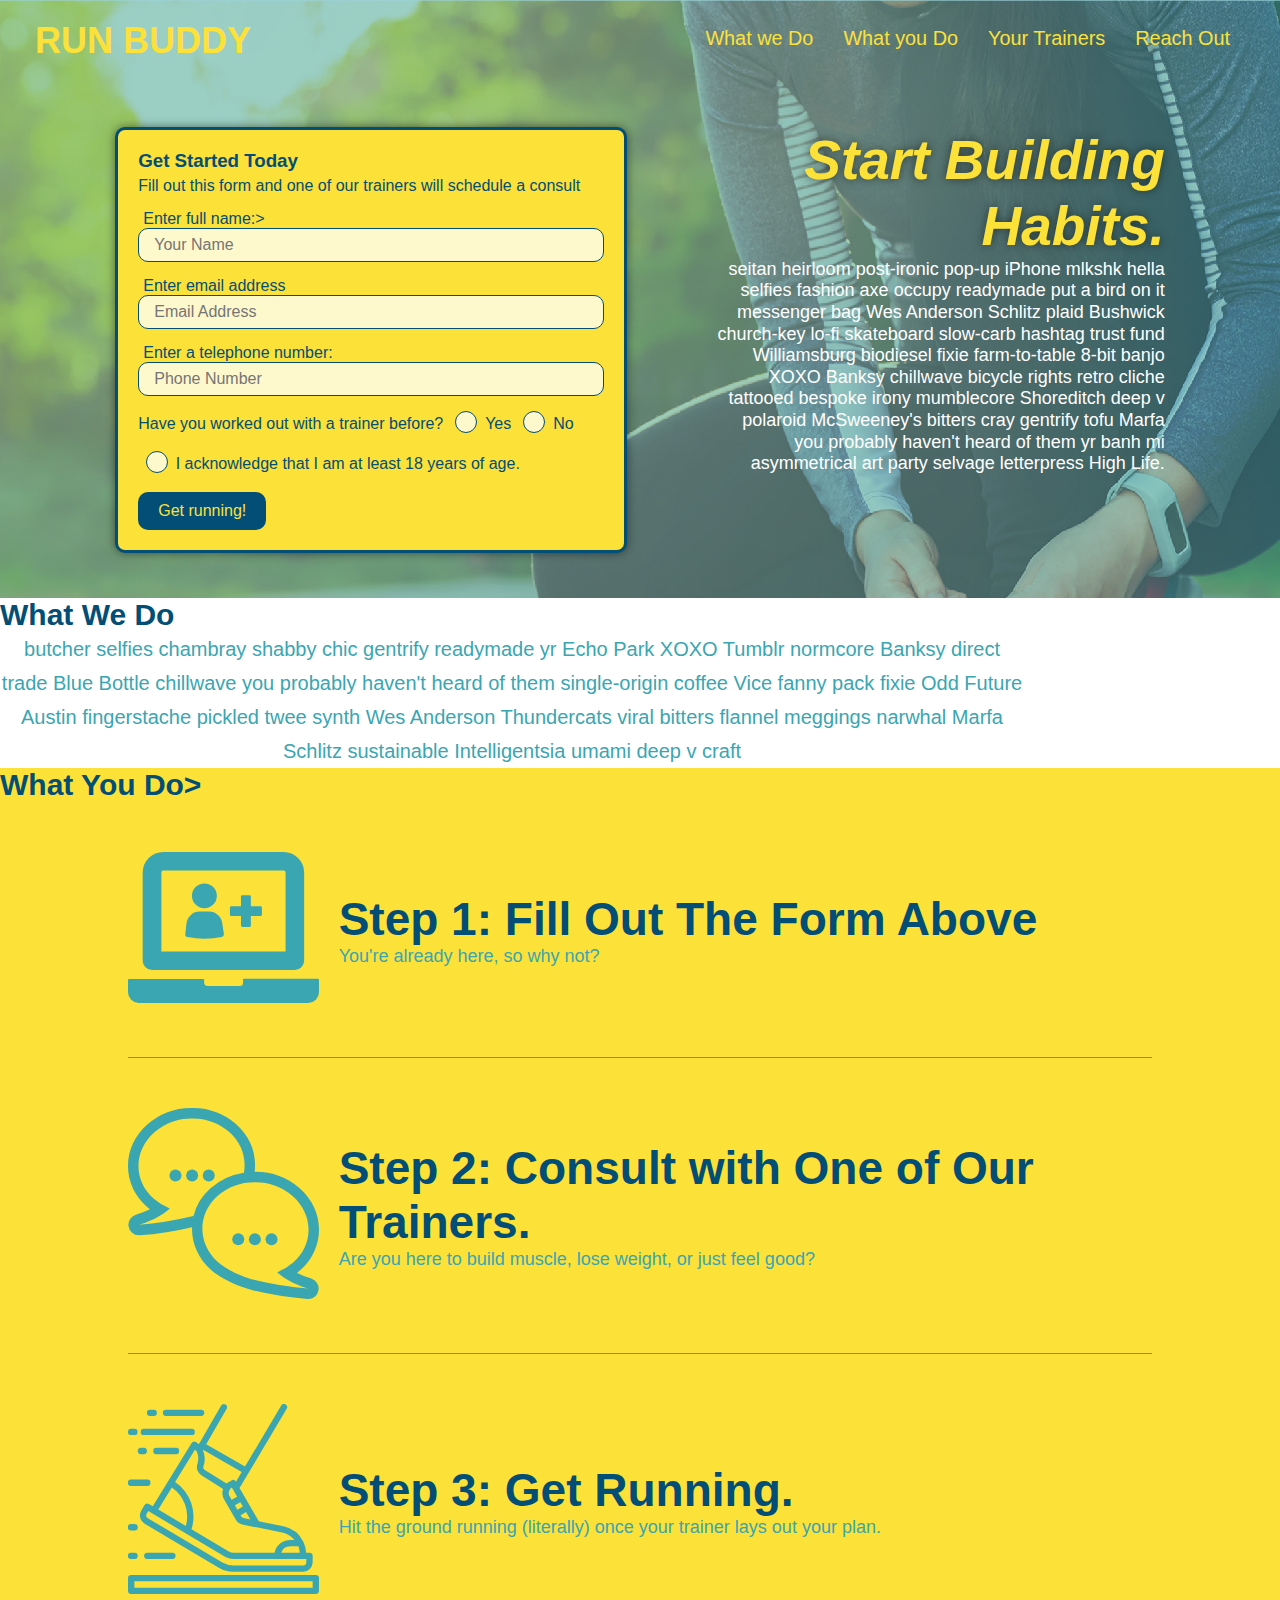
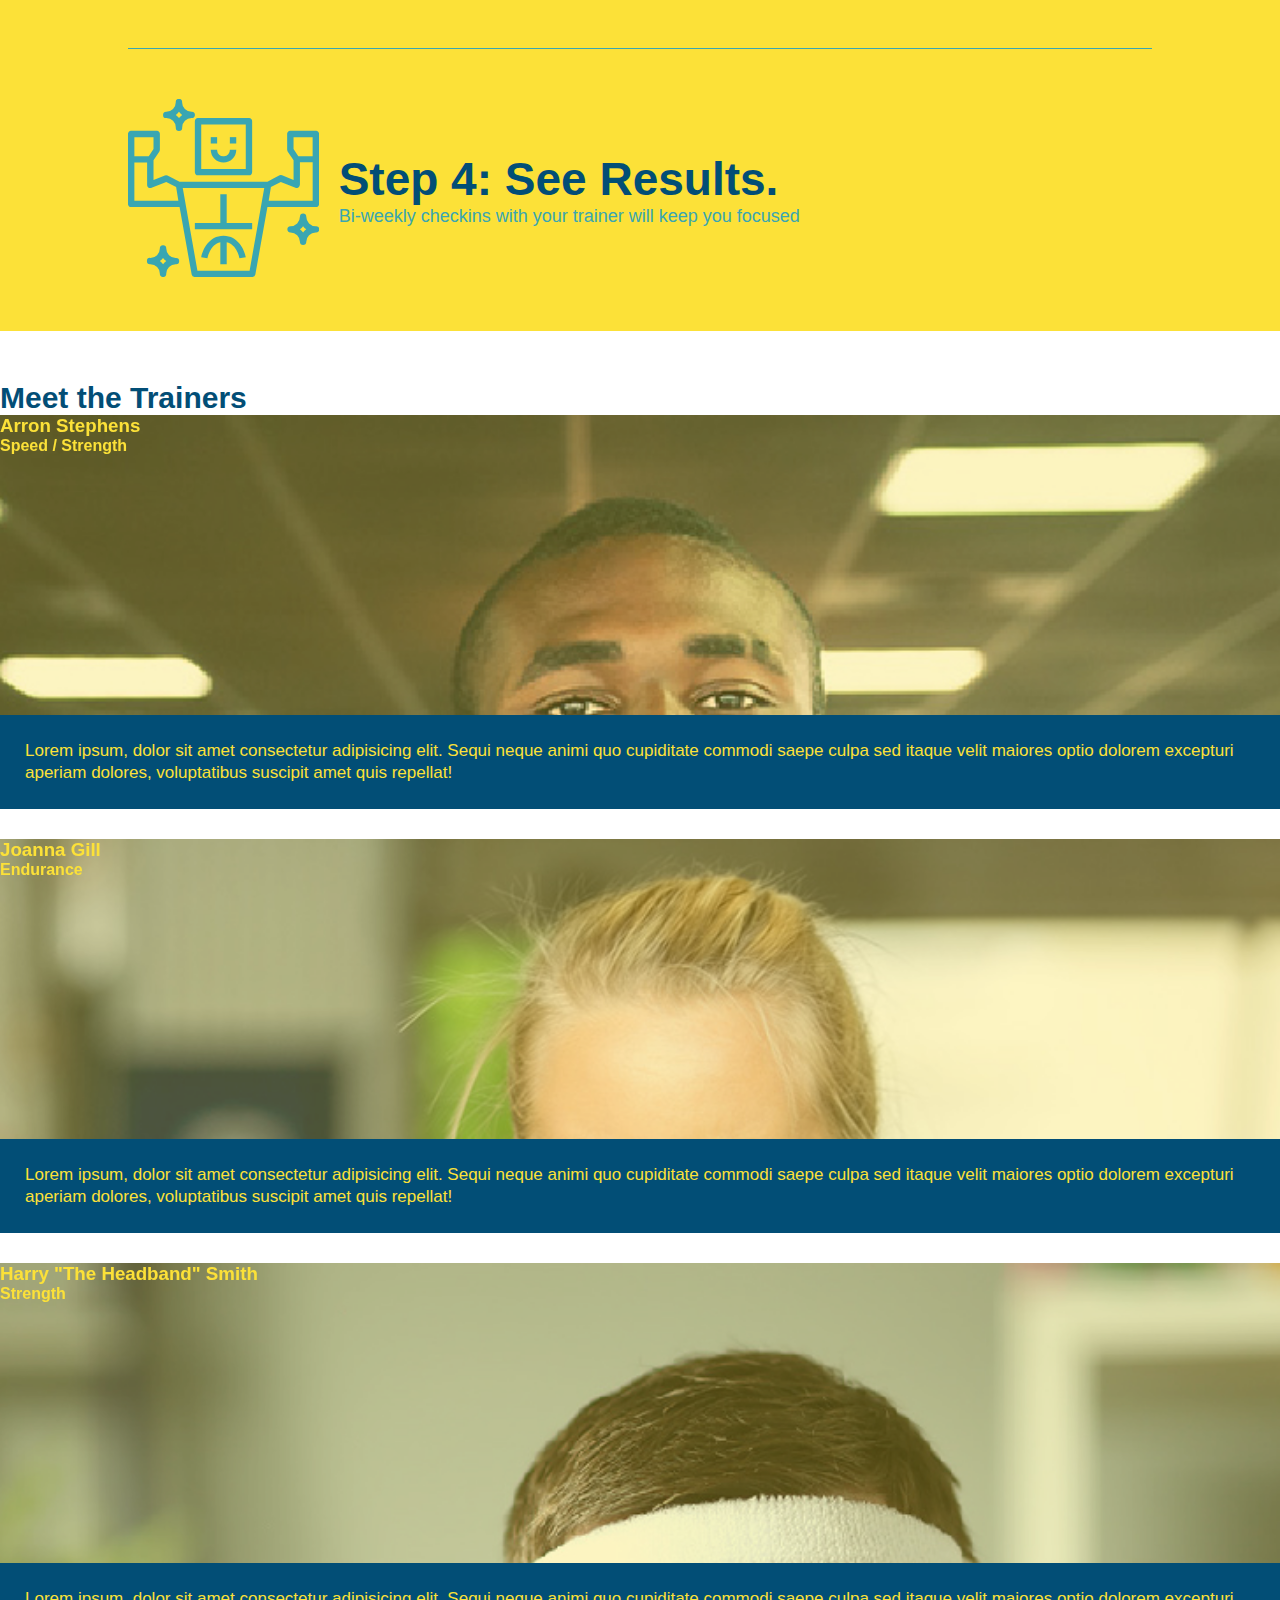
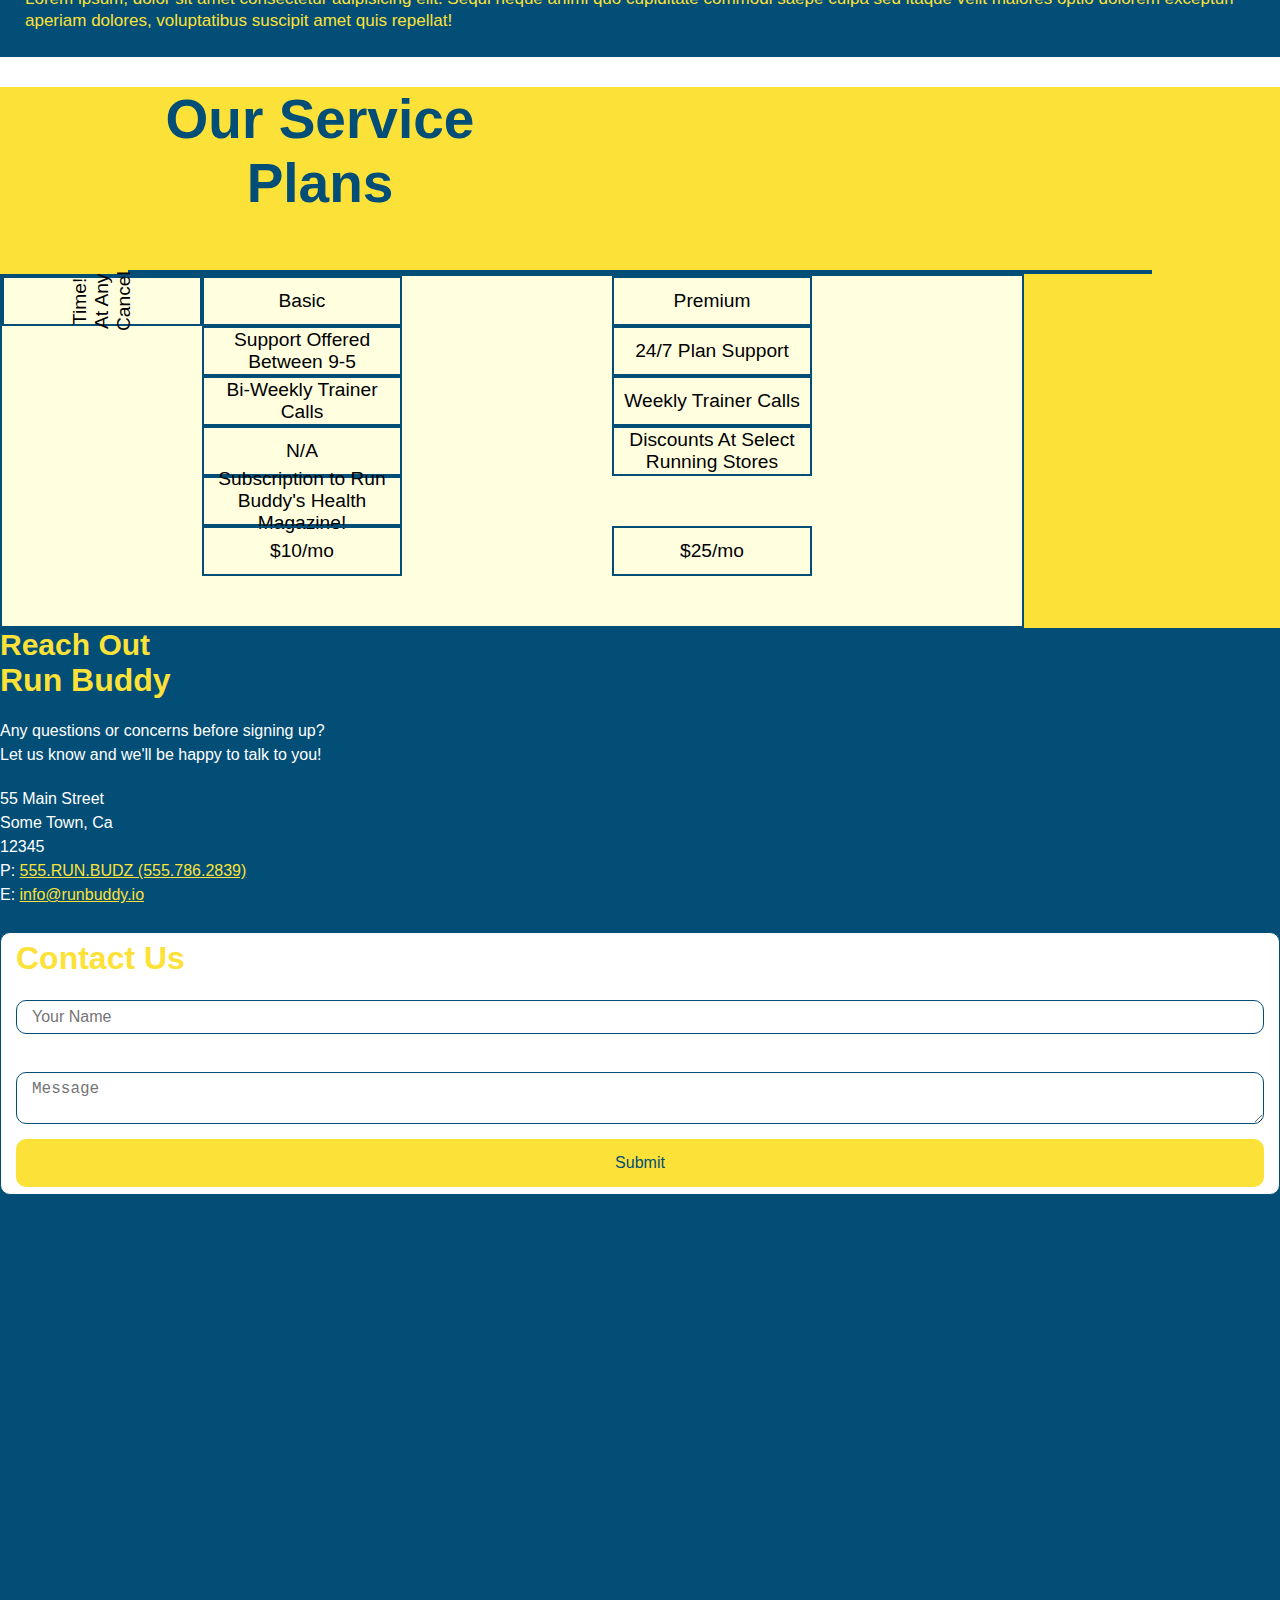
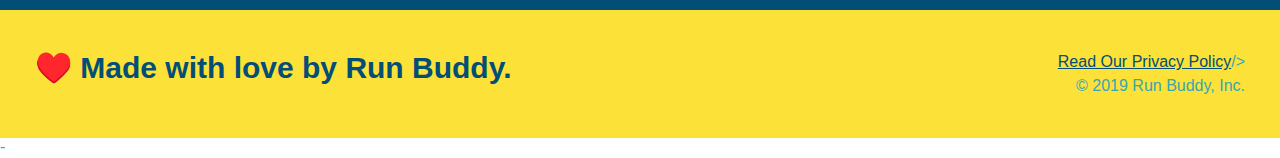
<file: index.html>
<!DOCTYPE html>
<html lang="en">

<head>
    <link rel="stylesheet" href="./assets/css/style.css" />
    <meta charset="UTF-8" />
    <title>Run Buddy</title>
</head>

<body>

    <!-- navigation -->
    <header>
        <h1>
            <a>RUN BUDDY</a>
        </h1>
        <nav>
            <ul>
                <li>
                    <a href="#what-we-do">What we Do</a>
                </li>
                <li>
                    <a href="#what-you-do">What you Do</a>
                </li>
                <li>
                    <a href="#your-trainers">Your Trainers</a>
                </li>
                <li>
                    <a href="#reach-out">Reach Out</a>
                </li>
            </ul>
        </nav>
    </header>

    <section class="hero">
        <div class="hero-form">
            <h3>Get Started Today</h3>
            <p>Fill out this form and one of our trainers will schedule a consult</p>
            <form>
                <label for="name"> Enter full name:></label>
                <input type="text" placeholder="Your Name" name="name" id="name" class="form-input" />
                <label for="email">Enter email address</label>
                <input type="email" placeholder="Email Address" name="email" id="email" class="form-input" />
                <label for="phone">Enter a telephone number:</label>
                <input type="tel" placeholder="Phone Number" name="phone" id="phone" class="form-input" />
                <p>
                    Have you worked out with a trainer before?
                    <span class="radio-wrapper">
                        <input type="radio" name="trainer-confirm" id="trainer-yes" />
                        <label for="trainer-yes">Yes</label>
                    </span>
                    <span class="radio-wrapper">
                        <input type="radio" name="trainer-confirm" id="trainer-no" />
                        <label for="trainer-no">No</label>
                    </span>
                </p>
                <p>
                    <span class="checkbox-wrapper">
                        <input type="checkbox" name="age-confirm" id="checkbox" />
                        <label for="checkbox">I acknowledge that I am at least 18 years of age.</label>
                    </span>
                </p>
                <button type="submit">
                    Get running!
                </button>
            </form>
        </div>

        <div class="hero-cta">
            <h2>Start Building Habits.</h2>
            <p>
                seitan heirloom post-ironic pop-up iPhone mlkshk hella selfies fashion axe occupy readymade put a bird
                on it
                messenger bag Wes Anderson Schlitz plaid Bushwick church-key lo-fi skateboard slow-carb hashtag trust
                fund
                Williamsburg biodiesel fixie farm-to-table 8-bit banjo XOXO Banksy chillwave bicycle rights retro cliche
                tattooed bespoke irony mumblecore Shoreditch deep v polaroid McSweeney's bitters cray gentrify tofu
                Marfa you
                probably haven't heard of them yr banh mi asymmetrical art party selvage letterpress High Life.
            </p>
        </div>
    </section>

    <!-- "what we do" section -->
    <section id="what-we-do" class="intro">
        <div class="flex-row">
            <h2>
                <class="section-title primary-border"> What We Do
            </h2>
        </div>
        <div class="flex-row">
            <p>
                butcher selfies chambray shabby chic gentrify readymade yr Echo Park XOXO Tumblr normcore Banksy direct
                trade Blue Bottle chillwave you probably haven't heard of them single-origin coffee Vice fanny pack
                fixie Odd Future Austin fingerstache pickled twee synth Wes Anderson Thundercats viral bitters flannel
                meggings narwhal Marfa Schlitz sustainable Intelligentsia umami deep v craft
            </p>
        </div>
    </section>

    <!--"what you do" section -->
    <section id="what-you-do" class="steps">
        <div class="flex-row">
            <h2>
                <class="section-title secondary-border"> What You Do>
            </h2>
        </div>
        <div class="step">
            <!--<h3>Step 1.</h3>-->
            <div class="step-info">
                <div class="step-img">
                    <img src="./assets/images/step-1.svg" alt="" />
                </div>
                <div class="step-text">
                    <h3>Step 1: Fill Out The Form Above</h3>
                    <p>You're already here, so why not?</p>
                </div>
            </div>
        </div>

        <div class="step">
            <!--<h3>Step 2.</h3>-->
            <div class="step-info">
                <div class="step-img">
                    <img src="./assets/images/step-2.svg" alt="" />
                </div>
                <div class="step-text">
                    <h3>Step 2: Consult with One of Our Trainers.</h3>
                    <p>Are you here to build muscle, lose weight, or just feel good?</p>
                </div>
            </div>
        </div>

        <div class="step">
            <!-- <h3>Step 3.</h3>-->
            <div class="step-info">
                <div class="step-img">
                    <img src="./assets/images/step-3.svg" alt="" />
                </div>
                <div class="step-text">
                    <h3>Step 3: Get Running.</h3>
                    <p>Hit the ground running (literally) once your trainer lays out your plan.</p>
                </div>
            </div>
        </div>


        <div class="step">
            <!--<h3>Step 4.</h3>-->
            <div class="step-info">
                <div class="step-img">
                    <img src="./assets/images/step-4.svg" alt="" />
                </div>
                <div class="step-text">
                    <h3>Step 4: See Results.</h3>
                    <p>Bi-weekly checkins with your trainer will keep you focused</p>
                </div>
            </div>
        </div>


        <!--  <div>
            <img src="./assets/images/step-2.svg" alt="" />
            <h3>Step 2: Consult with One of Our Trainers.</h3>
            <p>Are you here to build muscle, lose weight, or just feel good?</p>
        </div>

        <div>
            <img src="./assets/images/step-3.svg" alt="" />
            <h3>Step 3: Get Running.</h3>
            <p>Hit the ground running (literally) once your trainer lays out your plan.</p>
        </div>

        <div>
            <img src="./assets/images/step-4.svg" alt="" />
            <h3>Step 4: See Results.</h3>
            <p>Bi-weekly checkins with your trainer will keep you focused</p>
        </div> -->

    </section>

    <!--"meet the trainers" section-->
    <section id="your-trainers>
        <div class=" flex-row">
        <h2>
            <class="section-title primary-border"> Meet the Trainers
        </h2>
        </div>
        <div class="trainers">
            <article class="trainer">
                <div class="trainer-img trainer-1">
                        <div>
                            <h3>Arron Stephens</h3>
                            <h4>Speed / Strength</h4>
                        </div>
                    </div>
                    <div class="trainer-bio">
                        <p>
                            Lorem ipsum, dolor sit amet consectetur adipisicing elit. Sequi neque animi quo cupiditate
                            commodi saepe culpa sed itaque velit maiores optio dolorem excepturi aperiam dolores,
                            voluptatibus suscipit amet quis repellat!
                        </p>
                    </div>
            </article>
        </div>
        <!-- second trainer bio -->

        <div class="trainers">
            <article class="trainer">
                <div class="trainer-img trainer-2">
                    <div>
                        <h3>Joanna Gill</h3>
                        <h4>Endurance</h4>
                    </div>
                </div>
                <div class="trainer-bio">
                    <p>
                        Lorem ipsum, dolor sit amet consectetur adipisicing elit. Sequi neque animi quo cupiditate
                        commodi saepe culpa sed itaque velit maiores optio dolorem excepturi aperiam dolores,
                        voluptatibus suscipit amet quis repellat!
                    </p>
                </div>
            </article>

        </div>

        <!-- third trainer bio -->
        <div class="trainers">
            <article class="trainer">
                <div class="trainer-img trainer-3">
                    <div>
                        <h3>Harry "The Headband" Smith</h3>
                        <h4>Strength</h4>
                    </div>
                </div>
                <div class="trainer-bio">
                    <p>
                        Lorem ipsum, dolor sit amet consectetur adipisicing elit. Sequi neque animi quo cupiditate
                        commodi saepe culpa sed itaque velit maiores optio dolorem excepturi aperiam dolores,
                        voluptatibus suscipit amet quis repellat!
                    </p>
                </div>
            </article>
        </div>

    </section>

    <section id="service-plans" class="services">

        <h2 class="section-title secondary-border">
            Our Service Plans
        </h2>
        <div class="service-grid-wrapper">
            <div class="service-grid-container">

            </div> <!-- div service-grid-container -->
            <!-- Headers -->


        </div> <!-- div service-grid-wrapper -->

        <div class="service-grid-container">
            <!-- Headers -->
            <div class="service-grid-item grid-head basic">
                Basic
            </div>
            <div class="service-grid-item grid-head premium">
                Premium
            </div>
            <!-- Body -->
            <div class="service-grid-item  grid-head basic">
                Support Offered Between 9-5
            </div>

            <div class="service-grid-item  grid-head premium">
                24/7 Plan Support
            </div>

            <div class="service-grid-item  grid-head basic">
                Bi-Weekly Trainer Calls
            </div>

            <div class="service-grid-item grid-head premium">
                Weekly Trainer Calls
            </div>

            <div class="service-grid-item grid-head basic">
                N/A
            </div>

            <div class="service-grid-item grid-head premium">
                Discounts At Select Running Stores
            </div>

            <div class="service-grid-item">
                Subscription to Run Buddy's Health Magazine!
            </div>

            <div class="service-grid-item grid-price basic">
                $10/mo
            </div>

            <div class="service-grid-item grid-price premium">
                $25/mo
            </div>

            <div class="service-grid-item cancel">
                Cancel At Any Time!
            </div>
        </div>
    </section>


    <!--"reach out" secion-->
    <section id="reach-out" class="contact">
        <h2>Reach Out</h2>

        <div class="contact-info">
            <div>
                <h3>Run Buddy</h3>
                <p>
                    Any questions or concerns before signing up?
                    <br />
                    Let us know and we'll be happy to talk to you!
                </p>

                <address>
                    55 Main Street <br />
                    Some Town, Ca <br />
                    12345 <br />
                    P: <a href="tel:555.786.2839">555.RUN.BUDZ (555.786.2839)</a><br />
                    E: <a href="mailto://info@runbuddy.io">info@runbuddy.io</a>
                </address>

            </div>

            <div class="contact-form">
                <h3>Contact Us</h3>
                <form>
                    <label for="contact-name">Your Name</label>
                    <input type="text" id="contact-name" placeholder="Your Name" />

                    <label for="contact-message">Message</label>
                    <textarea id="contact-message" placeholder="Message"></textarea>

                    <button type="submit">Submit</button>
                </form>
            </div>

            <iframe
                src="https://www.google.com/maps/embed?pb=!1m14!1m12!1m3!1d12182.30520634488!2d-74.0652613!3d40.2407219!2m3!1f0!2f0!3f0!3m2!1i1024!2i768!4f13.1!5e0!3m2!1sen!2sus!4v1561060983193!5m2!1sen!2sus"
                frameborder="0" style="border:0" allowfullscreen></iframe>

        </div>


        <!-- <div>
            <class="contact-info">
                <div class="contact-form">
                    <h3>Contact Us</h3>
                    <form>
                        <label for="contact-name">Your Name</label>
                        <input type="text" id="contact-name" placeholder="Your Name" />

                        <label for="contact-message">Message</label>
                        <textarea id="contact-message" placeholder="Message"></textarea>

                        <button type="submit">Submit</button>
                    </form>
                </div>

                <iframe
                    src="https://www.google.com/maps/embed?pb=!1m18!1m12!1m3!1d3170.017756775938!2d-122.0278853839263!3d37.38941234200833!2m3!1f0!2f0!3f0!3m2!1i1024!2i768!4f13.1!3m3!1m2!1s0x808fb64e0c7e8607%3A0x3c5e57a445057f09!2s565%20Borregas%20Ave%2C%20Sunnyvale%2C%20CA%2094085!5e0!3m2!1sen!2sus!4v1590201632201!5m2!1sen!2sus"
                    width="400" height="400" frameborder="0" style="border:0;" allowfullscreen="" aria-hidden="false"
                    tabindex="0">
                </iframe>
                <h3>Run Buddy</h3>
                <p>
                    Any questions or concerns before signing up?
                    <br />
                    Let us know and we'll be happy to talk to you!
                </p>
                <address>
                    55 Main Street <br />
                    Some Town, Ca <br />
                    12345<br />
                    P: 555.RUN.BUDZ (555.786.2839)<br />
                    E: <a href="mailto:info@runbuddy.io">info@runbuddy.io</a>
                </address>
        </div> -->
    </section>

    <!--"footer"-->
    <footer>
        <h2> &hearts;&#65039; Made with love by Run Buddy.</h2>
        <div>
            <a href="./privacy-policy.html">Read Our Privacy Policy</a>/><br />
            &copy; 2019 Run Buddy, Inc.
        </div>
    </footer>-

</body>

</html>
</file>
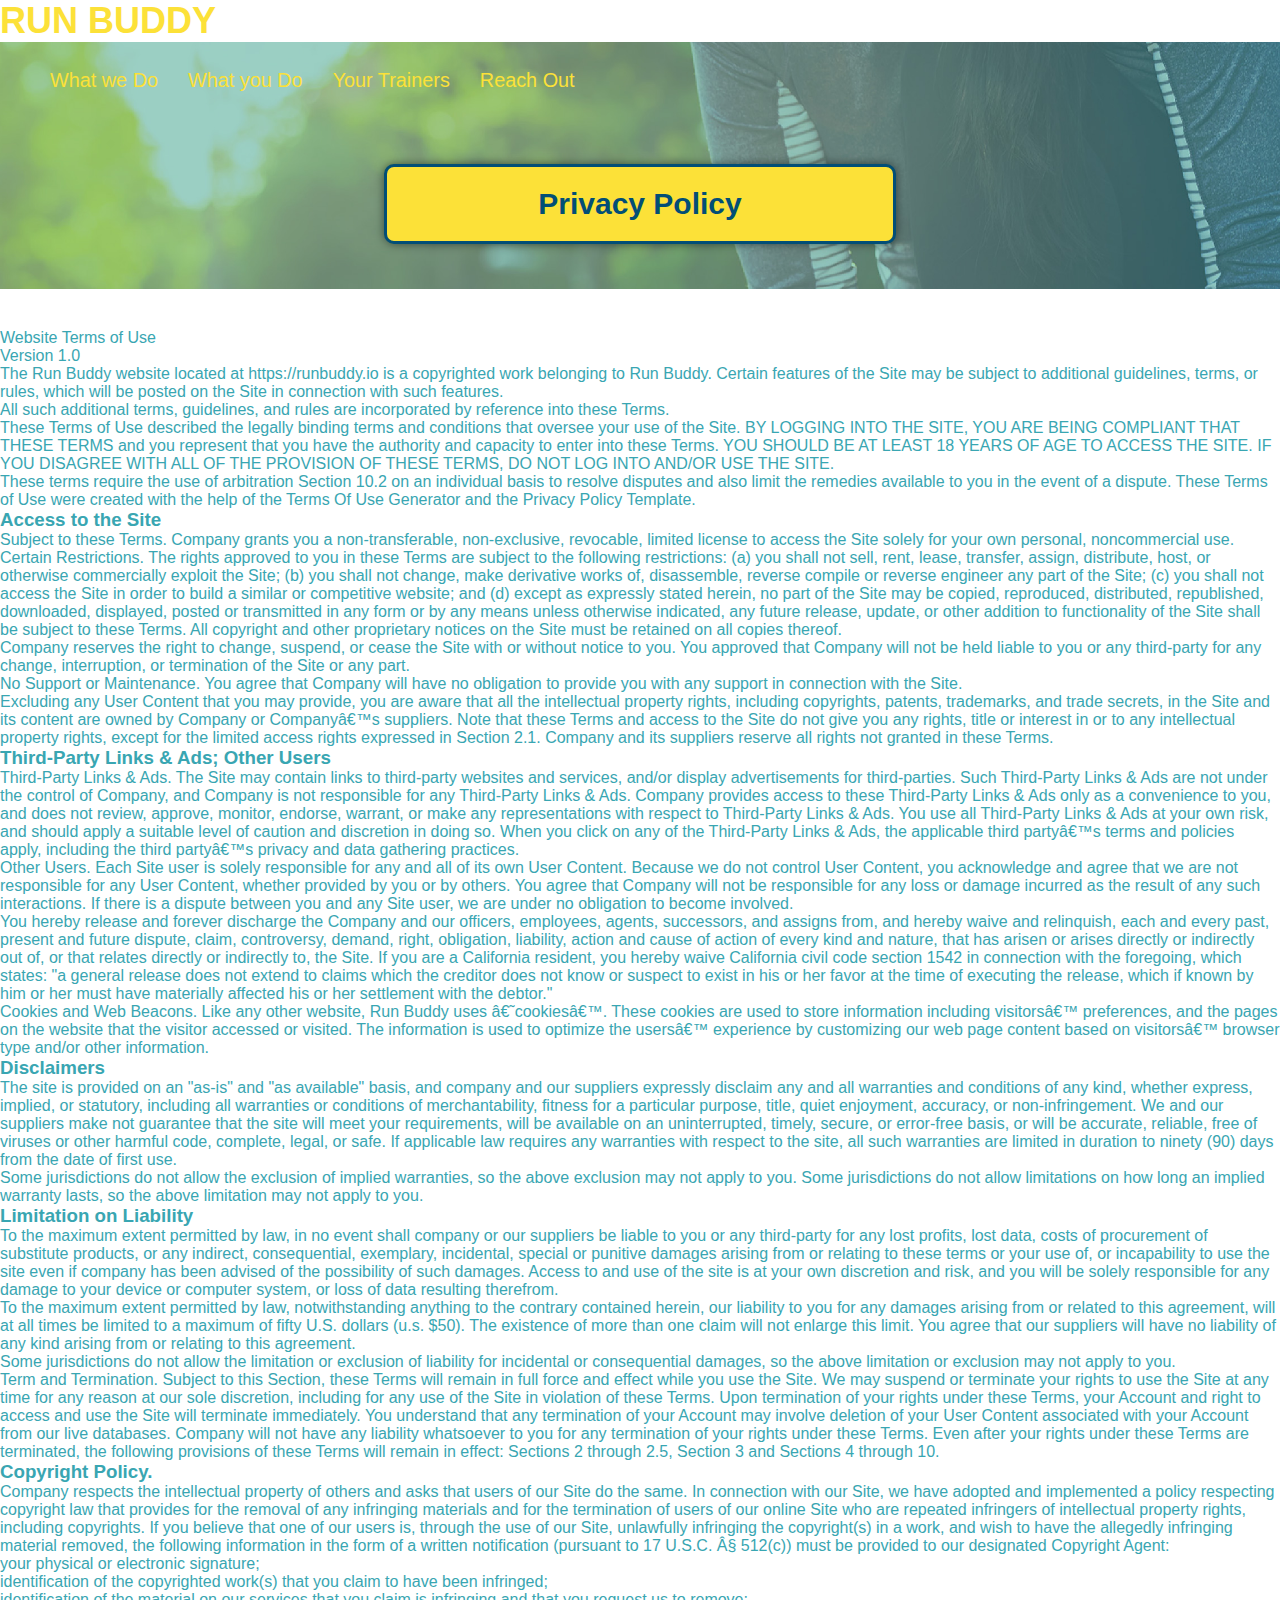
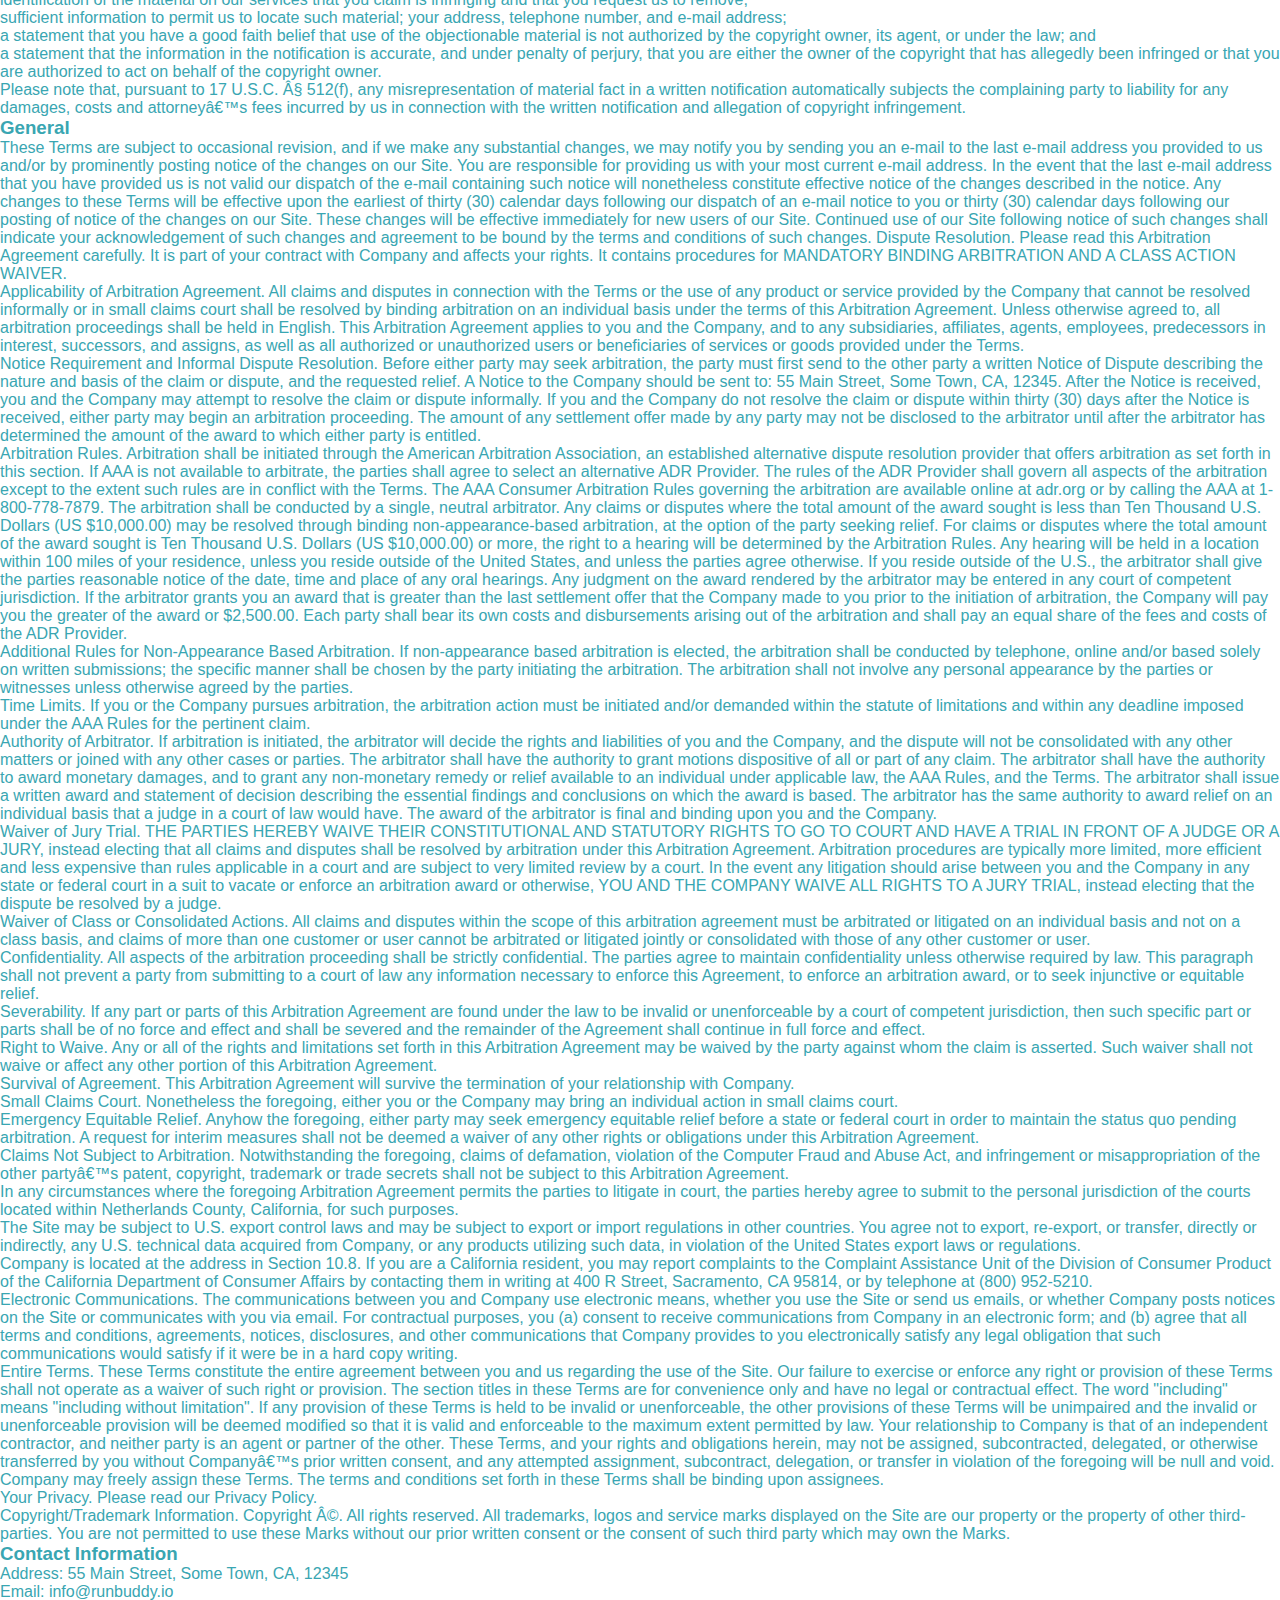
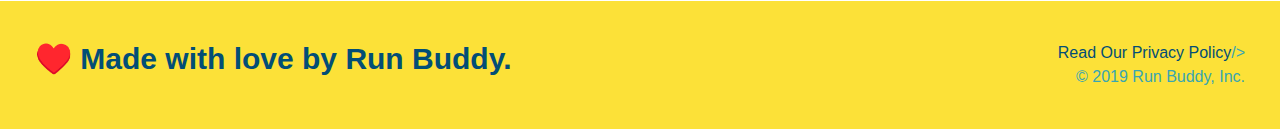
<file: privacy-policy.html>
<!DOCTYPE html>
<html lang="en">
  <head>
    <link rel="stylesheet" href="./assets/css/secondary-styles.css" />
    <link rel="stylesheet" href="./assets/css/style.css" />
    
    <meta charset="UTF-8" />
    <title>Privacy Policy - Run Buddy</title>
  </head>
  <body>
    <h1> 
        <a>RUN BUDDY</a>
    </h1>
 <header>
    <nav> 
        <ul>
            <li>
                <a href="#what-we-do">What we Do</a>
            </li>
            <li>
                <a href="#what-you-do">What you Do</a>
            </li>
            <li>
                <a href="#your-trainers">Your Trainers</a>
            </li>
            <li>
                <a href="#reach-out">Reach Out</a>
            </li>
        </ul>
    </nav>
 </header>
    <section class="hero">
        <div class="hero-form">

      
           <h2 class="page-title">
            Privacy Policy
           </h2>

        </div>
    </section>  
    <article class=secondary-content article>

      <p>
        Website Terms of Use
      </p>

      <p>
        Version 1.0
      </p>

      <p>
        The Run Buddy website located at https://runbuddy.io is a copyrighted work belonging to Run Buddy. Certain
        features of the Site may be subject to additional guidelines, terms, or rules, which will be posted on the Site
        in connection with such features.
      </p>

      <p>
        All such additional terms, guidelines, and rules are incorporated by reference into these Terms.
      </p>

      <p>
        These Terms of Use described the legally binding terms and conditions that oversee your use of the Site. BY
        LOGGING INTO THE SITE, YOU ARE BEING COMPLIANT THAT THESE TERMS and you represent that you have the authority
        and capacity to enter into these Terms. YOU SHOULD BE AT LEAST 18 YEARS OF AGE TO ACCESS THE SITE. IF YOU
        DISAGREE WITH ALL OF THE PROVISION OF THESE TERMS, DO NOT LOG INTO AND/OR USE THE SITE.
      </p>

      <p>
        These terms require the use of arbitration Section 10.2 on an individual basis to resolve disputes and also
        limit the remedies available to you in the event of a dispute. These Terms of Use were created with the help of
        the Terms Of Use Generator and the Privacy Policy Template.
      </p>

      <h3>
        Access to the Site
      </h3>

      <p>
        Subject to these Terms. Company grants you a non-transferable, non-exclusive, revocable, limited license to
        access the Site solely for your own personal, noncommercial use.
      </p>

      <p>
        Certain Restrictions. The rights approved to you in these Terms are subject to the following restrictions: (a)
        you shall not sell, rent, lease, transfer, assign, distribute, host, or otherwise commercially exploit the Site;
        (b) you shall not change, make derivative works of, disassemble, reverse compile or reverse engineer any part of
        the Site; (c) you shall not access the Site in order to build a similar or competitive website; and (d) except
        as expressly stated herein, no part of the Site may be copied, reproduced, distributed, republished, downloaded,
        displayed, posted or transmitted in any form or by any means unless otherwise indicated, any future release,
        update, or other addition to functionality of the Site shall be subject to these Terms. All copyright and other
        proprietary notices on the Site must be retained on all copies thereof.
      </p>

      <p>
        Company reserves the right to change, suspend, or cease the Site with or without notice to you. You approved
        that Company will not be held liable to you or any third-party for any change, interruption, or termination of
        the Site or any part.
      </p>

      <p>
        No Support or Maintenance. You agree that Company will have no obligation to provide you with any support in
        connection with the Site.
      </p>

      <p>
        Excluding any User Content that you may provide, you are aware that all the intellectual property rights,
        including copyrights, patents, trademarks, and trade secrets, in the Site and its content are owned by Company
        or Companyâ€™s suppliers. Note that these Terms and access to the Site do not give you any rights, title or
        interest in or to any intellectual property rights, except for the limited access rights expressed in Section
        2.1. Company and its suppliers reserve all rights not granted in these Terms.
      </p>

      <h3>
        Third-Party Links & Ads; Other Users
      </h3>

      <p>
        Third-Party Links & Ads. The Site may contain links to third-party websites and services, and/or display
        advertisements for third-parties. Such Third-Party Links & Ads are not under the control of Company, and Company
        is not responsible for any Third-Party Links & Ads. Company provides access to these Third-Party Links & Ads
        only as a convenience to you, and does not review, approve, monitor, endorse, warrant, or make any
        representations with respect to Third-Party Links & Ads. You use all Third-Party Links & Ads at your own risk,
        and should apply a suitable level of caution and discretion in doing so. When you click on any of the
        Third-Party Links & Ads, the applicable third partyâ€™s terms and policies apply, including the third partyâ€™s
        privacy and data gathering practices.
      </p>

      <p>
        Other Users. Each Site user is solely responsible for any and all of its own User Content. Because we do not
        control User Content, you acknowledge and agree that we are not responsible for any User Content, whether
        provided by you or by others. You agree that Company will not be responsible for any loss or damage incurred as
        the result of any such interactions. If there is a dispute between you and any Site user, we are under no
        obligation to become involved.
      </p>

      <p>
        You hereby release and forever discharge the Company and our officers, employees, agents, successors, and
        assigns from, and hereby waive and relinquish, each and every past, present and future dispute, claim,
        controversy, demand, right, obligation, liability, action and cause of action of every kind and nature, that has
        arisen or arises directly or indirectly out of, or that relates directly or indirectly to, the Site. If you are
        a California resident, you hereby waive California civil code section 1542 in connection with the foregoing,
        which states: "a general release does not extend to claims which the creditor does not know or suspect to exist
        in his or her favor at the time of executing the release, which if known by him or her must have materially
        affected his or her settlement with the debtor."
      </p>

      <p>
        Cookies and Web Beacons. Like any other website, Run Buddy uses â€˜cookiesâ€™. These cookies are used to store
        information including visitorsâ€™ preferences, and the pages on the website that the visitor accessed or visited.
        The information is used to optimize the usersâ€™ experience by customizing our web page content based on visitorsâ€™
        browser type and/or other information.
      </p>

      <h3>
        Disclaimers
      </h3>

      <p>
        The site is provided on an "as-is" and "as available" basis, and company and our suppliers expressly disclaim
        any and all warranties and conditions of any kind, whether express, implied, or statutory, including all
        warranties or conditions of merchantability, fitness for a particular purpose, title, quiet enjoyment, accuracy,
        or non-infringement. We and our suppliers make not guarantee that the site will meet your requirements, will be
        available on an uninterrupted, timely, secure, or error-free basis, or will be accurate, reliable, free of
        viruses or other harmful code, complete, legal, or safe. If applicable law requires any warranties with respect
        to the site, all such warranties are limited in duration to ninety (90) days from the date of first use.
      </p>

      <p>
        Some jurisdictions do not allow the exclusion of implied warranties, so the above exclusion may not apply to
        you. Some jurisdictions do not allow limitations on how long an implied warranty lasts, so the above limitation
        may not apply to you.
      </p>

      <h3>
        Limitation on Liability
      </h3>

      <p>
        To the maximum extent permitted by law, in no event shall company or our suppliers be liable to you or any
        third-party for any lost profits, lost data, costs of procurement of substitute products, or any indirect,
        consequential, exemplary, incidental, special or punitive damages arising from or relating to these terms or
        your use of, or incapability to use the site even if company has been advised of the possibility of such
        damages. Access to and use of the site is at your own discretion and risk, and you will be solely responsible
        for any damage to your device or computer system, or loss of data resulting therefrom.
      </p>

      <p>
        To the maximum extent permitted by law, notwithstanding anything to the contrary contained herein, our liability
        to you for any damages arising from or related to this agreement, will at all times be limited to a maximum of
        fifty U.S. dollars (u.s. $50). The existence of more than one claim will not enlarge this limit. You agree that
        our suppliers will have no liability of any kind arising from or relating to this agreement.
      </p>

      <p>
        Some jurisdictions do not allow the limitation or exclusion of liability for incidental or consequential
        damages, so the above limitation or exclusion may not apply to you.
      </p>

      <p>
        Term and Termination. Subject to this Section, these Terms will remain in full force and effect while you use
        the Site. We may suspend or terminate your rights to use the Site at any time for any reason at our sole
        discretion, including for any use of the Site in violation of these Terms. Upon termination of your rights under
        these Terms, your Account and right to access and use the Site will terminate immediately. You understand that
        any termination of your Account may involve deletion of your User Content associated with your Account from our
        live databases. Company will not have any liability whatsoever to you for any termination of your rights under
        these Terms. Even after your rights under these Terms are terminated, the following provisions of these Terms
        will remain in effect: Sections 2 through 2.5, Section 3 and Sections 4 through 10.
      </p>

      <h3>
        Copyright Policy.
      </h3>

      <p>
        Company respects the intellectual property of others and asks that users of our Site do the same. In connection
        with our Site, we have adopted and implemented a policy respecting copyright law that provides for the removal
        of any infringing materials and for the termination of users of our online Site who are repeated infringers of
        intellectual property rights, including copyrights. If you believe that one of our users is, through the use of
        our Site, unlawfully infringing the copyright(s) in a work, and wish to have the allegedly infringing material
        removed, the following information in the form of a written notification (pursuant to 17 U.S.C. Â§ 512(c)) must
        be provided to our designated Copyright Agent:
      </p>

      <ul>
        <li>
          your physical or electronic signature;
        </li>
        <li>
          identification of the copyrighted work(s) that you claim to have been infringed;
        </li>
        <li>
          identification of the material on our services that you claim is infringing and that you request us to remove;
        </li>
        <li>
          sufficient information to permit us to locate such material; your address, telephone number, and e-mail
          address;
        </li>
        <li>
          a statement that you have a good faith belief that use of the objectionable material is not authorized by the
          copyright owner, its agent, or under the law; and
        </li>
        <li>
          a statement that the information in the notification is accurate, and under penalty of perjury, that you are
          either the owner of the copyright that has allegedly been infringed or that you are authorized to act on
          behalf of the copyright owner.
        </li>
      </ul>

      <p>
        Please note that, pursuant to 17 U.S.C. Â§ 512(f), any misrepresentation of material fact in a written
        notification automatically subjects the complaining party to liability for any damages, costs and attorneyâ€™s
        fees incurred by us in connection with the written notification and allegation of copyright infringement.
      </p>

      <h3>
        General
      </h3>

      <p>
        These Terms are subject to occasional revision, and if we make any substantial changes, we may notify you by
        sending you an e-mail to the last e-mail address you provided to us and/or by prominently posting notice of the
        changes on our Site. You are responsible for providing us with your most current e-mail address. In the event
        that the last e-mail address that you have provided us is not valid our dispatch of the e-mail containing such
        notice will nonetheless constitute effective notice of the changes described in the notice. Any changes to these
        Terms will be effective upon the earliest of thirty (30) calendar days following our dispatch of an e-mail
        notice to you or thirty (30) calendar days following our posting of notice of the changes on our Site. These
        changes will be effective immediately for new users of our Site. Continued use of our Site following notice of
        such changes shall indicate your acknowledgement of such changes and agreement to be bound by the terms and
        conditions of such changes. Dispute Resolution. Please read this Arbitration Agreement carefully. It is part of
        your contract with Company and affects your rights. It contains procedures for MANDATORY BINDING ARBITRATION AND
        A CLASS ACTION WAIVER.
      </p>

      <p>
        Applicability of Arbitration Agreement. All claims and disputes in connection with the Terms or the use of any
        product or service provided by the Company that cannot be resolved informally or in small claims court shall be
        resolved by binding arbitration on an individual basis under the terms of this Arbitration Agreement. Unless
        otherwise agreed to, all arbitration proceedings shall be held in English. This Arbitration Agreement applies to
        you and the Company, and to any subsidiaries, affiliates, agents, employees, predecessors in interest,
        successors, and assigns, as well as all authorized or unauthorized users or beneficiaries of services or goods
        provided under the Terms.
      </p>

      <p>
        Notice Requirement and Informal Dispute Resolution. Before either party may seek arbitration, the party must
        first send to the other party a written Notice of Dispute describing the nature and basis of the claim or
        dispute, and the requested relief. A Notice to the Company should be sent to: 55 Main Street, Some Town, CA,
        12345. After the Notice is received, you and the Company may attempt to resolve the claim or dispute informally.
        If you and the Company do not resolve the claim or dispute within thirty (30) days after the Notice is received,
        either party may begin an arbitration proceeding. The amount of any settlement offer made by any party may not
        be disclosed to the arbitrator until after the arbitrator has determined the amount of the award to which either
        party is entitled.
      </p>

      <p>
        Arbitration Rules. Arbitration shall be initiated through the American Arbitration Association, an established
        alternative dispute resolution provider that offers arbitration as set forth in this section. If AAA is not
        available to arbitrate, the parties shall agree to select an alternative ADR Provider. The rules of the ADR
        Provider shall govern all aspects of the arbitration except to the extent such rules are in conflict with the
        Terms. The AAA Consumer Arbitration Rules governing the arbitration are available online at adr.org or by
        calling the AAA at 1-800-778-7879. The arbitration shall be conducted by a single, neutral arbitrator. Any
        claims or disputes where the total amount of the award sought is less than Ten Thousand U.S. Dollars (US
        $10,000.00) may be resolved through binding non-appearance-based arbitration, at the option of the party seeking
        relief. For claims or disputes where the total amount of the award sought is Ten Thousand U.S. Dollars (US
        $10,000.00) or more, the right to a hearing will be determined by the Arbitration Rules. Any hearing will be
        held in a location within 100 miles of your residence, unless you reside outside of the United States, and
        unless the parties agree otherwise. If you reside outside of the U.S., the arbitrator shall give the parties
        reasonable notice of the date, time and place of any oral hearings. Any judgment on the award rendered by the
        arbitrator may be entered in any court of competent jurisdiction. If the arbitrator grants you an award that is
        greater than the last settlement offer that the Company made to you prior to the initiation of arbitration, the
        Company will pay you the greater of the award or $2,500.00. Each party shall bear its own costs and
        disbursements arising out of the arbitration and shall pay an equal share of the fees and costs of the ADR
        Provider.
      </p>

      <p>
        Additional Rules for Non-Appearance Based Arbitration. If non-appearance based arbitration is elected, the
        arbitration shall be conducted by telephone, online and/or based solely on written submissions; the specific
        manner shall be chosen by the party initiating the arbitration. The arbitration shall not involve any personal
        appearance by the parties or witnesses unless otherwise agreed by the parties.
      </p>

      <p>
        Time Limits. If you or the Company pursues arbitration, the arbitration action must be initiated and/or demanded
        within the statute of limitations and within any deadline imposed under the AAA Rules for the pertinent claim.
      </p>

      <p>
        Authority of Arbitrator. If arbitration is initiated, the arbitrator will decide the rights and liabilities of
        you and the Company, and the dispute will not be consolidated with any other matters or joined with any other
        cases or parties. The arbitrator shall have the authority to grant motions dispositive of all or part of any
        claim. The arbitrator shall have the authority to award monetary damages, and to grant any non-monetary remedy
        or relief available to an individual under applicable law, the AAA Rules, and the Terms. The arbitrator shall
        issue a written award and statement of decision describing the essential findings and conclusions on which the
        award is based. The arbitrator has the same authority to award relief on an individual basis that a judge in a
        court of law would have. The award of the arbitrator is final and binding upon you and the Company.
      </p>

      <p>
        Waiver of Jury Trial. THE PARTIES HEREBY WAIVE THEIR CONSTITUTIONAL AND STATUTORY RIGHTS TO GO TO COURT AND HAVE
        A TRIAL IN FRONT OF A JUDGE OR A JURY, instead electing that all claims and disputes shall be resolved by
        arbitration under this Arbitration Agreement. Arbitration procedures are typically more limited, more efficient
        and less expensive than rules applicable in a court and are subject to very limited review by a court. In the
        event any litigation should arise between you and the Company in any state or federal court in a suit to vacate
        or enforce an arbitration award or otherwise, YOU AND THE COMPANY WAIVE ALL RIGHTS TO A JURY TRIAL, instead
        electing that the dispute be resolved by a judge.
      </p>

      <p>
        Waiver of Class or Consolidated Actions. All claims and disputes within the scope of this arbitration agreement
        must be arbitrated or litigated on an individual basis and not on a class basis, and claims of more than one
        customer or user cannot be arbitrated or litigated jointly or consolidated with those of any other customer or
        user.
      </p>

      <p>
        Confidentiality. All aspects of the arbitration proceeding shall be strictly confidential. The parties agree to
        maintain confidentiality unless otherwise required by law. This paragraph shall not prevent a party from
        submitting to a court of law any information necessary to enforce this Agreement, to enforce an arbitration
        award, or to seek injunctive or equitable relief.
      </p>

      <p>
        Severability. If any part or parts of this Arbitration Agreement are found under the law to be invalid or
        unenforceable by a court of competent jurisdiction, then such specific part or parts shall be of no force and
        effect and shall be severed and the remainder of the Agreement shall continue in full force and effect.
      </p>

      <p>
        Right to Waive. Any or all of the rights and limitations set forth in this Arbitration Agreement may be waived
        by the party against whom the claim is asserted. Such waiver shall not waive or affect any other portion of this
        Arbitration Agreement.
      </p>

      <p>
        Survival of Agreement. This Arbitration Agreement will survive the termination of your relationship with
        Company.
      </p>

      <p>
        Small Claims Court. Nonetheless the foregoing, either you or the Company may bring an individual action in small
        claims court.
      </p>

      <p>
        Emergency Equitable Relief. Anyhow the foregoing, either party may seek emergency equitable relief before a
        state or federal court in order to maintain the status quo pending arbitration. A request for interim measures
        shall not be deemed a waiver of any other rights or obligations under this Arbitration Agreement.
      </p>

      <p>
        Claims Not Subject to Arbitration. Notwithstanding the foregoing, claims of defamation, violation of the
        Computer Fraud and Abuse Act, and infringement or misappropriation of the other partyâ€™s patent, copyright,
        trademark or trade secrets shall not be subject to this Arbitration Agreement.
      </p>

      <p>
        In any circumstances where the foregoing Arbitration Agreement permits the parties to litigate in court, the
        parties hereby agree to submit to the personal jurisdiction of the courts located within Netherlands County,
        California, for such purposes.
      </p>

      <p>
        The Site may be subject to U.S. export control laws and may be subject to export or import regulations in other
        countries. You agree not to export, re-export, or transfer, directly or indirectly, any U.S. technical data
        acquired from Company, or any products utilizing such data, in violation of the United States export laws or
        regulations.
      </p>

      <p>
        Company is located at the address in Section 10.8. If you are a California resident, you may report complaints
        to the Complaint Assistance Unit of the Division of Consumer Product of the California Department of Consumer
        Affairs by contacting them in writing at 400 R Street, Sacramento, CA 95814, or by telephone at (800) 952-5210.
      </p>

      <p>
        Electronic Communications. The communications between you and Company use electronic means, whether you use the
        Site or send us emails, or whether Company posts notices on the Site or communicates with you via email. For
        contractual purposes, you (a) consent to receive communications from Company in an electronic form; and (b)
        agree that all terms and conditions, agreements, notices, disclosures, and other communications that Company
        provides to you electronically satisfy any legal obligation that such communications would satisfy if it were be
        in a hard copy writing.
      </p>

      <p>
        Entire Terms. These Terms constitute the entire agreement between you and us regarding the use of the Site. Our
        failure to exercise or enforce any right or provision of these Terms shall not operate as a waiver of such right
        or provision. The section titles in these Terms are for convenience only and have no legal or contractual
        effect. The word "including" means "including without limitation". If any provision of these Terms is held to be
        invalid or unenforceable, the other provisions of these Terms will be unimpaired and the invalid or
        unenforceable provision will be deemed modified so that it is valid and enforceable to the maximum extent
        permitted by law. Your relationship to Company is that of an independent contractor, and neither party is an
        agent or partner of the other. These Terms, and your rights and obligations herein, may not be assigned,
        subcontracted, delegated, or otherwise transferred by you without Companyâ€™s prior written consent, and any
        attempted assignment, subcontract, delegation, or transfer in violation of the foregoing will be null and void.
        Company may freely assign these Terms. The terms and conditions set forth in these Terms shall be binding upon
        assignees.
      </p>

      <p>
        Your Privacy. Please read our Privacy Policy.
      </p>

      <p>
        Copyright/Trademark Information. Copyright Â©. All rights reserved. All trademarks, logos and service marks
        displayed on the Site are our property or the property of other third-parties. You are not permitted to use
        these Marks without our prior written consent or the consent of such third party which may own the Marks.
      </p>

      <h3>
        Contact Information
      </h3>

      <p>
        Address: 55 Main Street, Some Town, CA, 12345
      </p>

      <p>
        Email: info@runbuddy.io
      </p>
    </article>

  <footer>
    <h2> &hearts;&#65039; Made with love by Run Buddy.</h2>
    <div>
        <a> Read Our Privacy Policy</a>/><br /> 
         &copy; 2019 Run Buddy, Inc.    
    </div>
</footer>
</body>
</html>
</file>
<file: assets/css/style.css>
:root {
  --primary-color: #fce138;
  --secondary-color: #024e76;
  --tertiary-color: #39a6b2;
}

* {
  margin: 0;
  padding: 0;
  box-sizing: border-box;
}

body {
     /* more on this crazy alphanumerical value in a minute! */
  color: #39a6b2;
  font-family: Helvetica, Arial, sans-serif;
  
}

/* apply styles to <header> */
header  {
    display:flex;
    justify-content: space-between;
    flex-wrap: wrap;
    padding: 20px 35px;
    background-color: #39a6b2; 
    position: -webkit-sticky;
    position: sticky;
    top: 0;
    background-image: url("../images/hero-bg.jpg");
    background-size: cover;
    background-position: center;
    background-attachment: fixed;
    background-position: 80%;
    z-index: 9999;
}

header a {
  text-decoration: none;
  color: #fce138;
}

header nav {
  margin: 7px 0;
}

header nav ul {
  display: flex;
  flex-wrap: wrap;
  justify-content: space-between;
  align-items: center;
  list-style: none;
}

header nav ul li a:hover {
  background: #fce138;
  color: #024e76;
  border-radius: 15px;
  text-shadow: none;
}


.hero-form button:hover {
  background-color: #39a6b2;  
}

.contact-form button:hover {
  color: #fce138;
  background: #39a6b2;
}



header nav ul li a {
  padding: 10px 15px;
  font-weight: lighter;
  font-size: 1.55vw;
}

 h1 {
  font-weight: bold;
  margin: 0;
  font-size: 36px;
  color: #fce138;
}

  footer {
    display: flex;
    justify-content: space-between;
    flex-wrap: wrap;
    background: #fce138;
    width: 100%;
    padding: 40px 35px;
  }

 h2 {
   display: inline;
   color: #024e76;
   font-size: 30px;
   margin: 0;
 }

 footer div {
   line-height: 1.5;
   text-align: right;
 }

 footer a {
   color: #024e76;
 }


/* Hero Style Start */
.hero {
  display:flex;
  justify-content: center;
  flex-wrap: wrap;
  align-items: flex-start;
  background-image: url("../images/hero-bg.jpg");
  background-size: cover;
  /*background-position: center;*/
  background-attachment: fixed;
  background-position: 80%;
 
}
/* Hero Style End */

.hero-form {
  border: solid 3px #024e76;
  background-color: #fce138;
  padding: 20px;
  color: #024e76;
  border-style: solid;
  border-width: 3px;
  border-color: #024e76;
  margin: 3.5%;
  width: 40%;
  box-shadow: 0 0 10px rgba(0, 0, 0, 0.5);
  border-radius: 10px;
}

hero-form h3 {
  font-size: 24px;
  margin: 0;
}

.hero-form p {
  margin: 5px 0 15px 0;
}

.hero-cta {
  width: 35%;
  text-align: right;
  margin: 3.5%;
  color: #fff;
  font-size: 18px;
  line-height: 1.2;
}

.hero-cta h2 {
  font-style: italic;
  font-size: 55px;
  color: #fce138;
  text-shadow: 0 0 10px rgba(0, 0, 0, 0.5);
}

.form-input {
  border: 1px solid #024e76;
  display: block;
  padding: 7px 15px;
  font-size: 16px;
  color: #024e76;
  width: 100%;
  margin-bottom: 15px;
  border-radius: 10px;
  background-color: rgba(255,255,255, 0.75);

}

/* create a new rule for focus state */
.form-input:focus {
  background-color: rgba(255,255,255, 1);
  outline: none;
}

.hero-form label {
  margin: 0 5px;
}

.hero-form button {
  color: #fce138;
  background-color: #024e76;
  border: none;
  padding: 10px 20px;
  font-size: 16px;
  border-radius: 10px;

}
/* HERO STYLES END */


.intro p {
  line-height: 1.7;
  color: #39a6b2;
  width: 80%;
  font-size: 20px;
  text-align: center;
}

.steps { 

  background: #fce138;
}



.section-title {
  font-size: 48px;
  color: #024e76;

  border-bottom: 3px solid;
}

.primary-border {
  border-color: #fce138;
}

.secondary-border {
  border-color: #39a6b2;
}


.step h3 {
  color: #024e76;
  font-size: 46px;
  flex: 1 30%;
}

.step-info {
  display: flex;
  flex-wrap: wrap;
  align-items: center;
  flex: 2 70%;
}

.step-text p {
  color: #39a6b2;
  font-size: 18px;
}

.step-text h4 {
  font-size: 26px;
  line-height: 1.5;
  color: #024e76;
}

.step {
  margin: 50px auto;
  padding-bottom: 50px;
  width: 80%;
  display: flex;
  flex-wrap: wrap;
  align-items: center;
  justify-content: space-between;
  border-bottom: 1px solid #39a6b2;
}

.step:last-child {
  border-bottom: none
}

.step:nth-child(even) {
  border-bottom: 1px solid #39a6b2;
}

.step-img {
  flex: 1 12%;
  margin-right: 20px;
}

.step-text {
  flex: 12;
}

.step-img img {
  max-width: 100%;
}

/*.trainers {
 
}*/



.trainer-1 {
  background-image: url("../images/trainer-1.jpg");
}

.trainer-2 {
  background-image: url("../images/trainer-2.jpg");
}

.trainer-3 {
  background-image: url("../images/trainer-3.jpg");
}


.trainer-img {
  width: 100%;
  min-height: 300px;
  position: relative;
  background-size: cover;
  background-image: (rgba(252, 225, 56, 0.3), blue);
}

.trainer-img::after {
  content: "";
  height: 100%;
  width: 100%;
  background: rgba(252, 225, 56, 0.3);
  position: absolute;
  top: 0;
  left: 0;
  opacity: 1;
  transition: margin-right 4s;
}

/*.trainer-img::after {
  opacity: 0;
  transition: margin-right 4s;
 }*/

 .trainer:hover .trainer-img h3, .trainer:hover .trainer-img h4 {

}

.trainer-img h3 {
  position: relative;
  z-index: 9999;
}

.trainer-img h4 {
  position: relative;
  z-index: 9999;
}




.trainer {
  flex: 1;
  margin: 0 auto 30px auto;
  background: #024e76;
  color: #fce138;
  
}


.trainer-bio {
  padding: 25px;
  line-height: 1.3;
}

.text-left {
  text-align: left;
}

.text-right {
  text-align: right;
}

.trainer-bio h3 {
  font-size: 28px;
 
}

.trainer-bio h4 {
  font-weight: lighter;
  font-size: 22px;
  margin-bottom: 15px;
}

.trainer-bio p {
  font-size: 17px;
  
}

.trainers {
  width: 100%;
  margin: 0 auto;
  display: flex;
  flex-wrap: wrap;
  justify-content: space-around;
}

.section-title {
  font-size: 55px;
  display: inline-block;
  padding: 0 100px 20px 100px;
  border-bottom: 20px;
  margin: 0 auto 35px auto;
  margin-bottom: 35px;
  color: #024e76;
  text-align: center;
  width: 50%;
}

.contact {
 
  background: #024e76;
}

.contact h2 {
  color: #fce138;
}

.contact-info iframe {
 
  height: 400px;
}

.contact-info iframe {
  width: 400px;
  height: 400px;
}

.contact-info div {
 
  color: white;
}

.contact-info h3 {
  color: #fce138;
  font-size: 32px;
}

.contact-info p, .contact-info address {
  margin: 20px 0;
  line-height: 1.5;
  font-size: 16px;
  font-style: normal;
 
}

.contact-info a {
  color: #fce138;
}

.contact-info {
  display: flex;
  justify-content: space-between;
  flex-wrap: wrap;
}

.contact-form input, .contact-form, textarea {
  border: 1px solid #024e76;
  display: block;
  padding: 7px 15px;
  font-size: 16px;
  color: #024e76;
  width: 100%;
  margin-bottom: 15px;
  margin-top: 5px;
  border-radius: 10px;
  background-color: rgba(255,255,255, 1);


}

/* create a new css rule for focus state */
.contact-form input:focus, .contact-form textarea:focus {

}

.contact-form button {
  width: 100%;
  border: none;
  background: #fce138;
  color: #024e76;
  text-align: center;
  padding: 15px 0;
  font-size: 16px;
  border-radius: 10px;

}

.checkbox-wrapper input, .radio-wrapper input {
  opacity: 0;
}

.checkbox-wrapper label, .radio-wrapper label {
  position: relative;
  left: 10px;
  margin: 10px;
  line-height: 1.6;
}

.checkbox-wrapper label::before, .radio-wrapper label::before {
  content: "";
  height: 20px;
  width: 20px;
  background: rgba(255, 255, 255, 0.75);  
  border: 1px solid #024e76;  
  position: absolute;
  top: -4px;
  left: -30px;
  border-radius: 50%;
}

.radio-wrapper label::after {
  content: "";
  width: 20px;
  height: 20px;
  border-radius: 50%;
  background: #024e76;
  position: absolute;
  left: -29px;
  top: -3px;
  transform: rotate(-58deg);
  background-image: radial-gradient(circle, #39a6b2, #024e76);
}

.checkbox-wrapper label::after {
  content: "";
  height: 6px;
  width: 14px;
  border-left: 2px solid #024e76;
  border-bottom: 2px solid #024e76;
  position: absolute;
  left: -26px;
  top: 1px;
}

.checkbox-wrapper input + label::after, 
.radio-wrapper input + label::after {
  content: none;
}

.checkbox-wrapper input:checked + label::after, 
.radio-wrapper input:checked + label::after {
  content: "";
}

.flex-row {
  display: flex;
}


/* need to be added before media queries */
.service-grid-container {
  display: grid;
}

.service-grid-item {
  width: 200px;
  height: 50px;
  /*background-color: orange;*/
  border: solid;
  color: black;
}
.service-grid-container {
  background: lightyellow;
  width: 80%;
  display: grid;
  /* repeat(iterator, size) */
  grid-template-columns: 1fr repeat(2, 4fr);
  grid-template-rows: repeat(5, 1fr) 2fr;
  border: 2px solid #024e76;
  color:  #024e76;
  font-size: 1.2rem;
  
}

/* specific match */
.service-grid-item.basic {
  grid-column: 2 / span 1;
}

.service-grid-item {
  padding: 15px 0;
  border: 2px solid #024e76;
  display: flex;
  align-items: center;
  justify-content: center;
  text-align: center;
 
}

/* SERVICE STYLES BEGIN */
.services {
  background: #fce138; 
}

.service-grid-wrapper {
  display: flex;
  width: 100%;
  justify-content: center;
}


.service-grid-item.both {
  grid-column: 2 / span 2;
}

.service-grid-item.cancel {
  grid-row: 1 / -1;
}

.service-grid-item.cancel {
  writing-mode: vertical-lr; 
  grid-column: 1;
  grid-row: 1 / -1;
  transform: rotate(180deg);
}



/* MEDIA QUERY FOR SMALLER DESKTOP SCREENS AND SMALLER */
@media screen and (max-width: 980px) {
  header {
    padding-bottom: 0;
    justify-content: center;
    position: relative;
  }

  header h1 {
    width: 100%;
    text-align: center;
    text-shadow: 0 0 10px rgba(0, 0, 0, 0.5);
  }

  header nav ul {
    margin-top: 20px;
    width: 100%;
    justify-content: center;
  }

  header nav ul li a {
    font-size: 20px;
    text-shadow: 0 0 10px rgba(0, 0, 0, 0.5);
  }

  footer h2, footer div {
    text-align: center;
    width: 100%;
  }
  .hero-cta, .hero-form {
    width: 100%;
  }
  
  .hero-cta {
    text-align: center;
  }

  .section-title {
    width: 80%;
  }
  
  .trainer {
    flex: 0 70%;
  }
  
  .contact-info iframe{
    flex: 1 100%;
  }
}



/* MEDIA QUERY FOR TABLETS AND SMALLER */
@media screen and (max-width: 768px) {
  section {
    padding: 30px 15px;
  }
  .step h3 {
    flex: 1 100%;
    text-align: center;
  }

  .step-info {
    flex: 2 100%;
    text-align: center;
    justify-content: center;
  }

  .step-img {
    flex: 0 32%;
    margin-right: 0;
    margin-top: 15px;
    margin-bottom: 15px;
  }

  .step-text {
    flex: 100%;  
  }

  .service-grid-container {
    grid-template-columns: 1fr 1fr;
  }

  .service-grid-item.basic {
    grid-column: 1;
  }

  .service-grid-item.both {
    grid-column: 1 / -1;
  }

  .service-grid-item.cancel {
    transform: none;
    writing-mode: unset;
    grid-column: 1 / -1;
    grid-row: -1;
  }
}

  
}

/* MEDIA QUERY FOR MOBILE PHONES AND SMALLER */
@media screen and (max-width: 575px) {

  .hero-form button {
    width: 100%;
  }

  .section-title {
    width: 95%;
  }

  .intro p {
    width: 100%;
  }

  .trainer {
    flex: 0 100%;
  }

  .contact-info {
    text-align: center;
  }

  .contact-info > * {
    flex: 0 100%;
  }
  .contact-form {
    order: 3;
  }
}
 
.some-class {
  text-shadow: 5px 10px 15px black;
  box-shadow: 5px 10px 15px rgba(0, 0, 0, 0.25);
}
</file>
<file: assets/css/secondary-styles.css>
.hero {
    background-position: bottom;
    height: auto;
    text-align: center;
    margin-bottom: 40px;
  }
</file>
